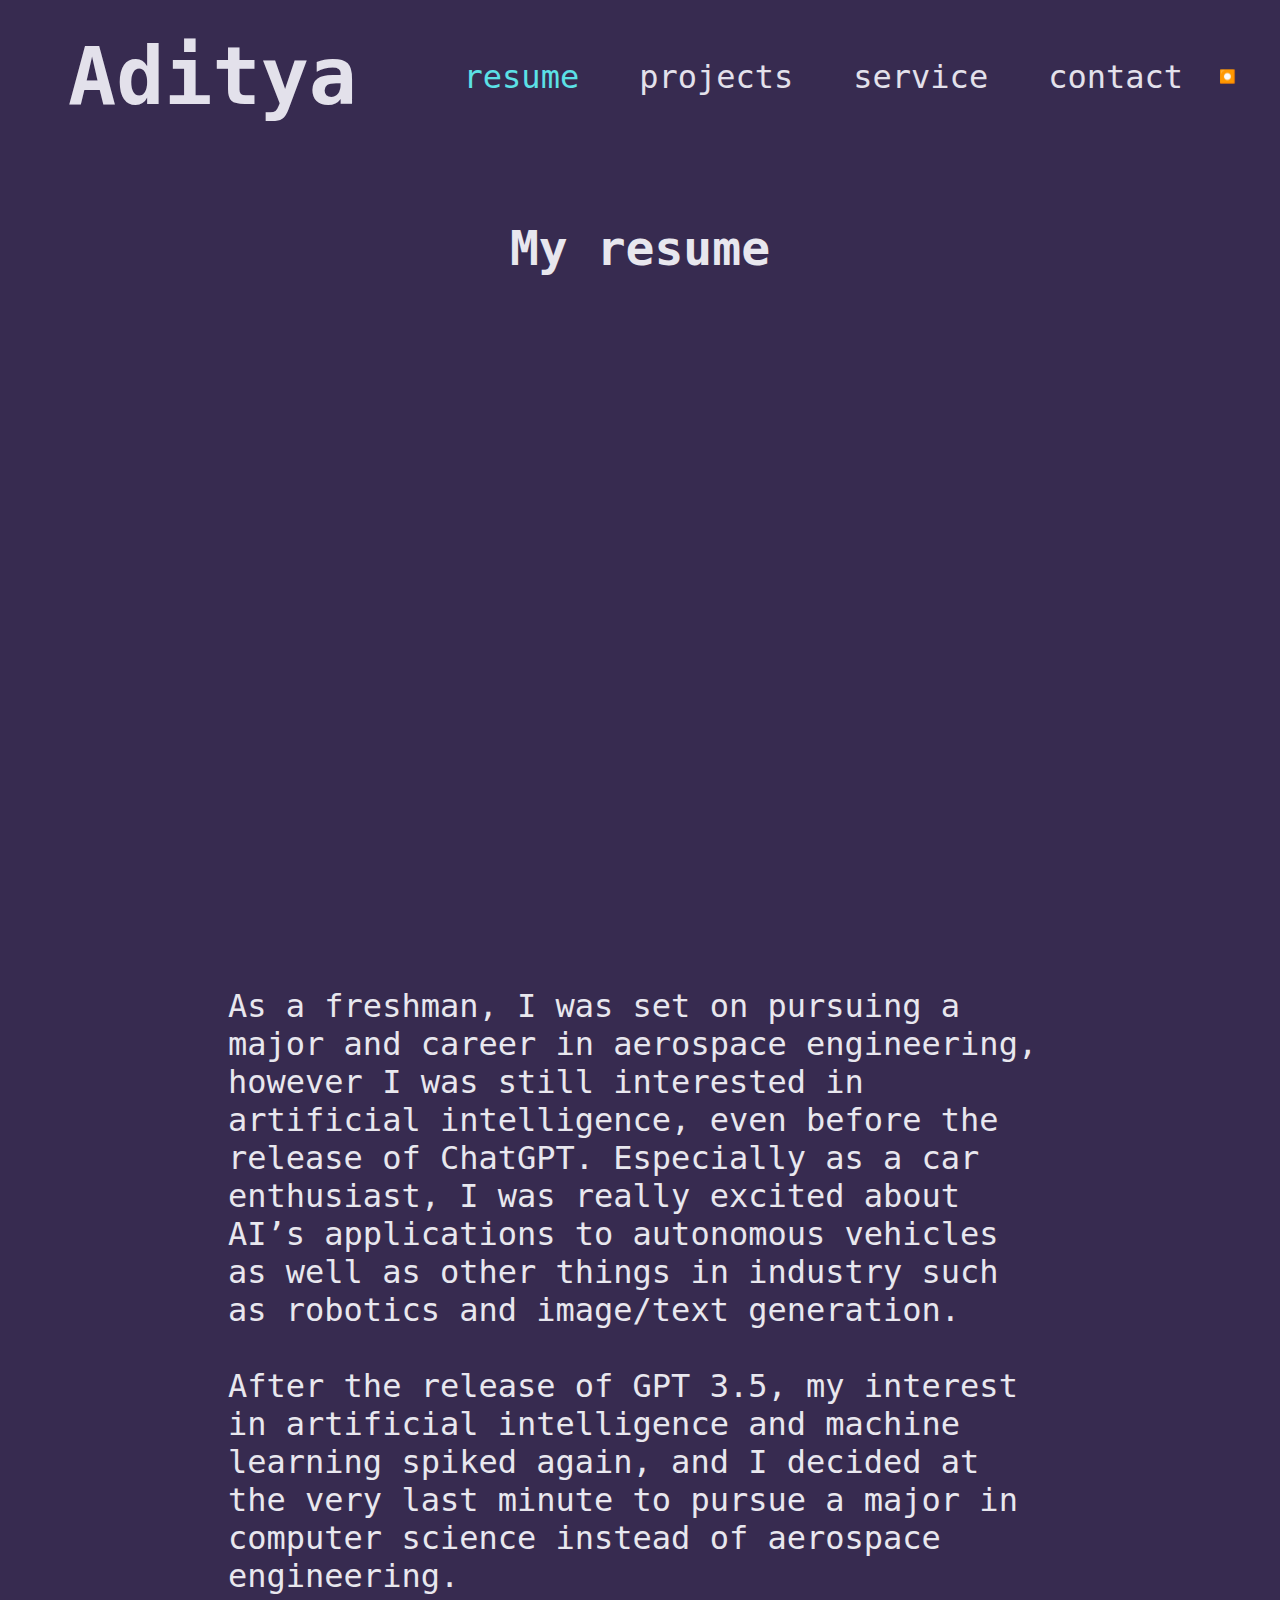
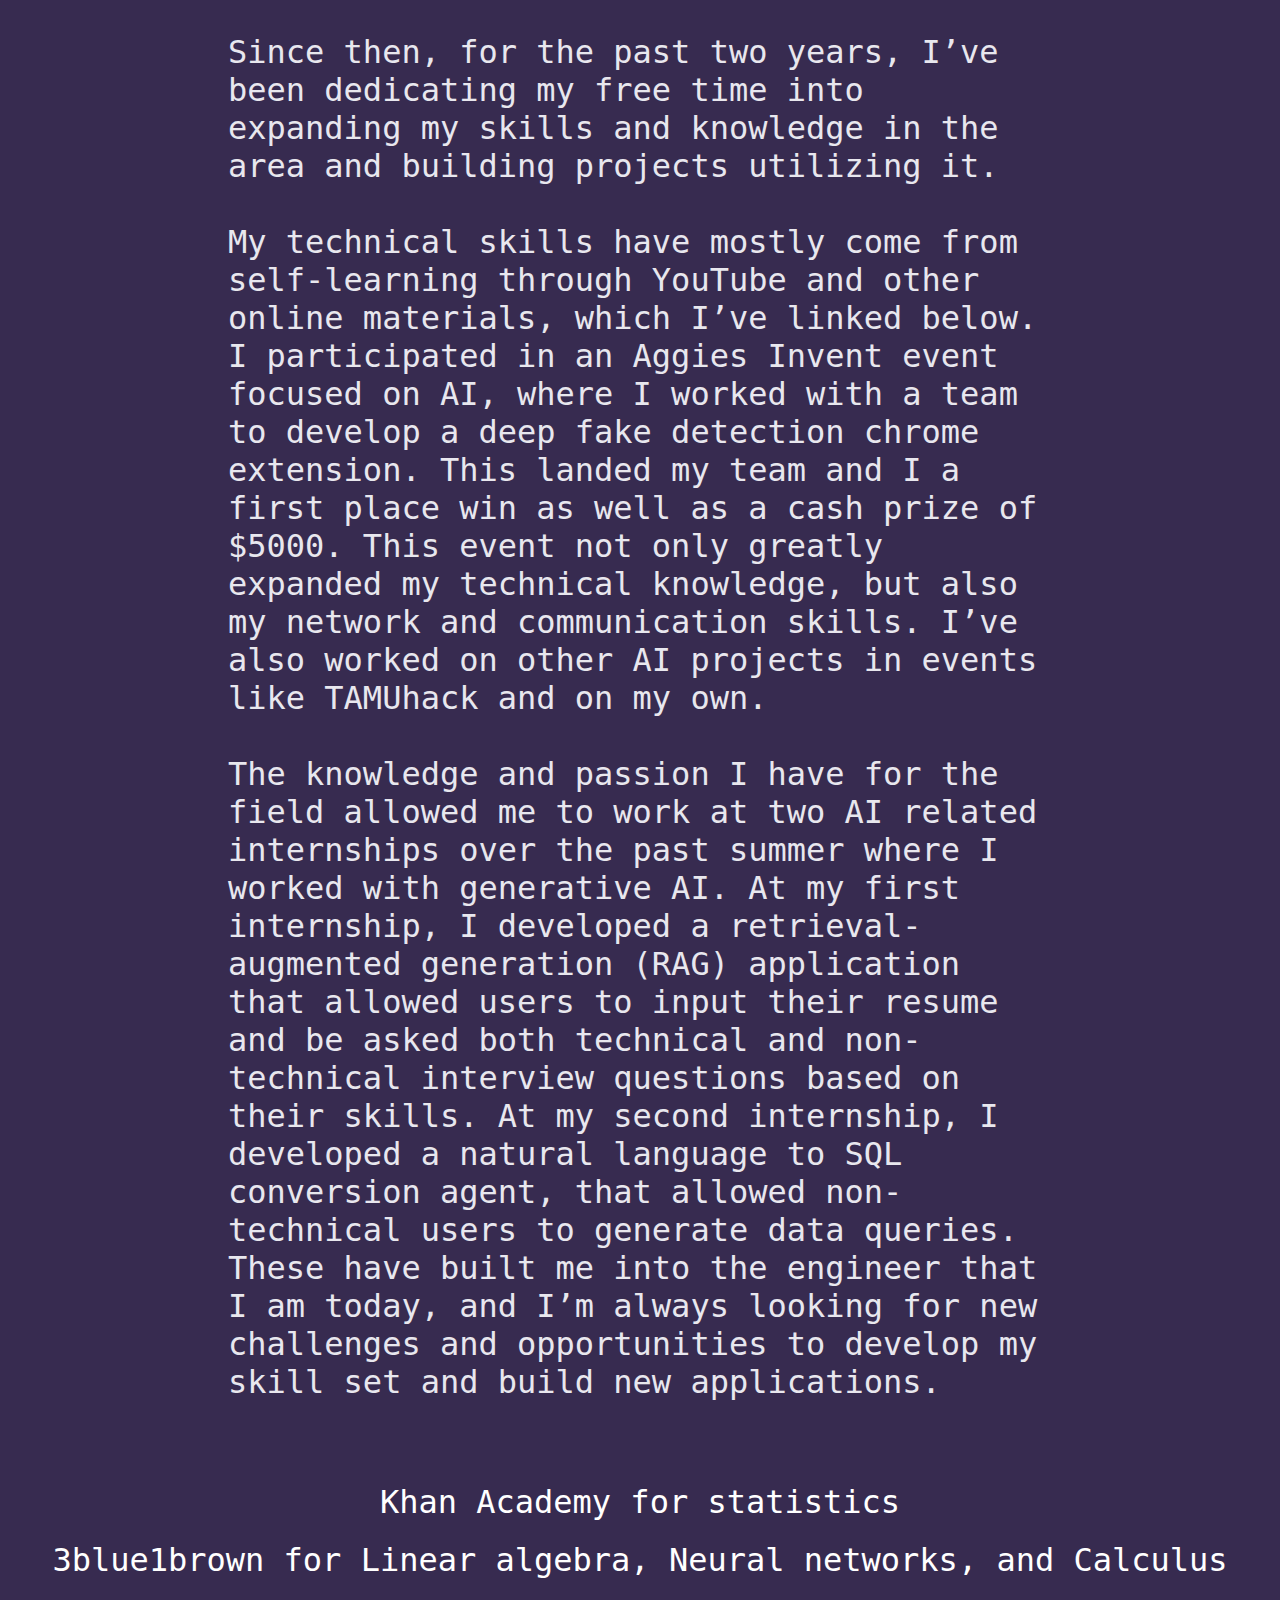
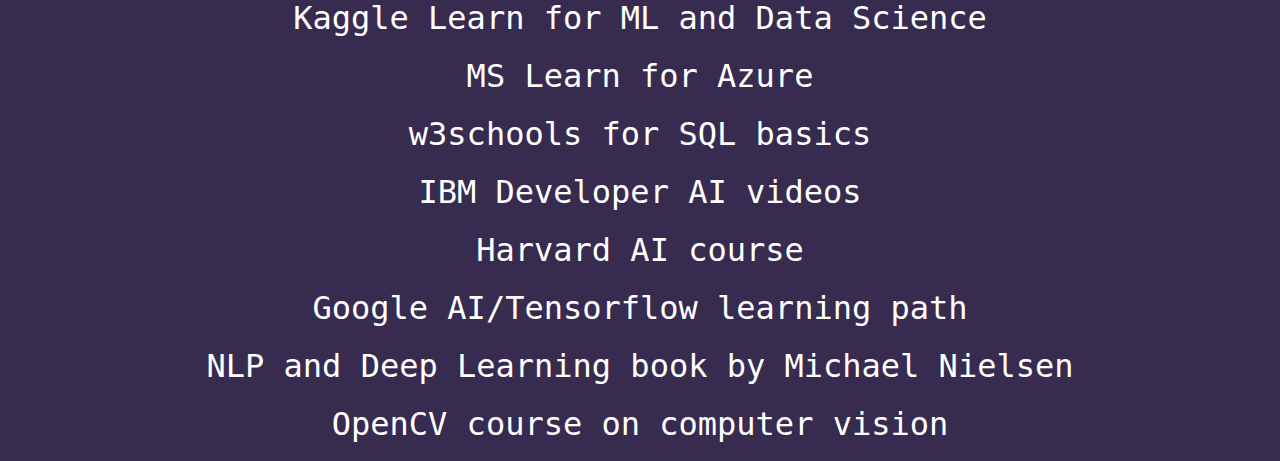
<file: project1/resume.html>
<!DOCTYPE html>
<html lang="en">

<head>
    <meta charset="UTF-8">
    <meta name="viewport" content="width=device-width, initial-scale=1.0">
    <title>Aditya</title>
    <link id="page_style" rel="stylesheet" href="assets/css/styles.css">
</head>

<body>
    <nav>
        <ul>
            <li><a href="index.html">Aditya</a></li>
            <li><a href="resume.html" class="accent-color">resume</a></li>
            <li><a href="projects.html">projects</a></li>
            <li><a href="service.html">service</a></li>
            <li><a href="contact.html">contact</a></li>
            <button id="toggle" onclick="toggle_style()">⏺️</button>
        </ul>
    </nav>
    <br>
    <br>
    <br>
    <div class="resume">
        <h1>My resume </h1><br>
        <iframe class="pdf-viewer" src="assets/pdf/adityaGollamudi1.pdf" width="100%" height="600px"></iframe>
        <p>As a freshman, I was set on pursuing a major and career in aerospace engineering, however I was still
            interested in artificial intelligence, even before the release of ChatGPT. Especially as a car enthusiast, I
            was really excited about AI’s applications to autonomous vehicles as well as other things in industry such
            as robotics and image/text generation.<br><br> After the release of GPT 3.5, my interest in artificial
            intelligence and machine learning spiked again, and I decided at the very last minute to pursue a major in
            computer science instead of aerospace engineering. <br><br>Since then, for the past two years, I’ve been
            dedicating my free time into expanding my skills and knowledge in the area and building projects utilizing
            it.<br><br> My technical skills have mostly come from self-learning through YouTube and other online
            materials, which I’ve linked below. I participated in an Aggies Invent event focused on AI, where I worked
            with a team to develop a deep fake detection chrome extension. This landed my team and I a first place win
            as well as a cash prize of $5000. This event not only greatly expanded my technical knowledge, but also my
            network and communication skills. I’ve also worked on other AI projects in events like TAMUhack and on my
            own. <br><br>The knowledge and passion I have for the field allowed me to work at two AI related internships
            over the past summer where I worked with generative AI. At my first internship, I developed a
            retrieval-augmented generation (RAG) application that allowed users to input their resume and be asked both
            technical and non-technical interview questions based on their skills. At my second internship, I developed
            a natural language to SQL conversion agent, that allowed non-technical users to generate data queries. These
            have built me into the engineer that I am today, and I’m always looking for new challenges and opportunities
            to develop my skill set and build new applications.
    </div>
    <div class="links3">
        <a href="https://www.khanacademy.org/math/statistics-probability" target="_blank">
            Khan Academy for statistics
        </a>
        <a href="https://www.youtube.com/c/3blue1brown" target="_blank">
            3blue1brown for Linear algebra, Neural networks, and Calculus
        </a>
        <a href="https://www.kaggle.com/learn" target="_blank">
            Kaggle Learn for ML and Data Science
        </a>
        <a href="https://learn.microsoft.com/en-us/training/" target="_blank">
            MS Learn for Azure
        </a>
        <a href="https://www.w3schools.com/sql/default.asp" target="_blank">
            w3schools for SQL basics
        </a>
        <a href="https://developer.ibm.com/technologies/artificial-intelligence/videos/" target="_blank">
            IBM Developer AI videos
        </a>
        <a href="https://pll.harvard.edu/course/cs50s-introduction-artificial-intelligence-python
             " target="_blank">
            Harvard AI course
        </a>
        <a href="https://cloud.google.com/learn/training/machinelearning-ai" target="_blank">
            Google AI/Tensorflow learning path
        </a>
        <a href="http://neuralnetworksanddeeplearning.com/" target="_blank">
            NLP and Deep Learning book by Michael Nielsen
        </a>
        <a href="https://opencv.org/university/free-opencv-course/?utm_source=google&utm_medium=cpc&utm_campaign=USA_opencv_OBC&utm_term=opencv&gad_source=1&gclid=CjwKCAjwooq3BhB3EiwAYqYoEllEmkHNBb3G4HUN9Y8wQ0Uu28rUIuU0cKRoYRTKCE52HH7k8Ik86hoCDPwQAvD_BwE
             " target="_blank">
            OpenCV course on computer vision
        </a>

    </div>
    <script src="assets/js/script.js"></script>
</body>

</html>
</file>
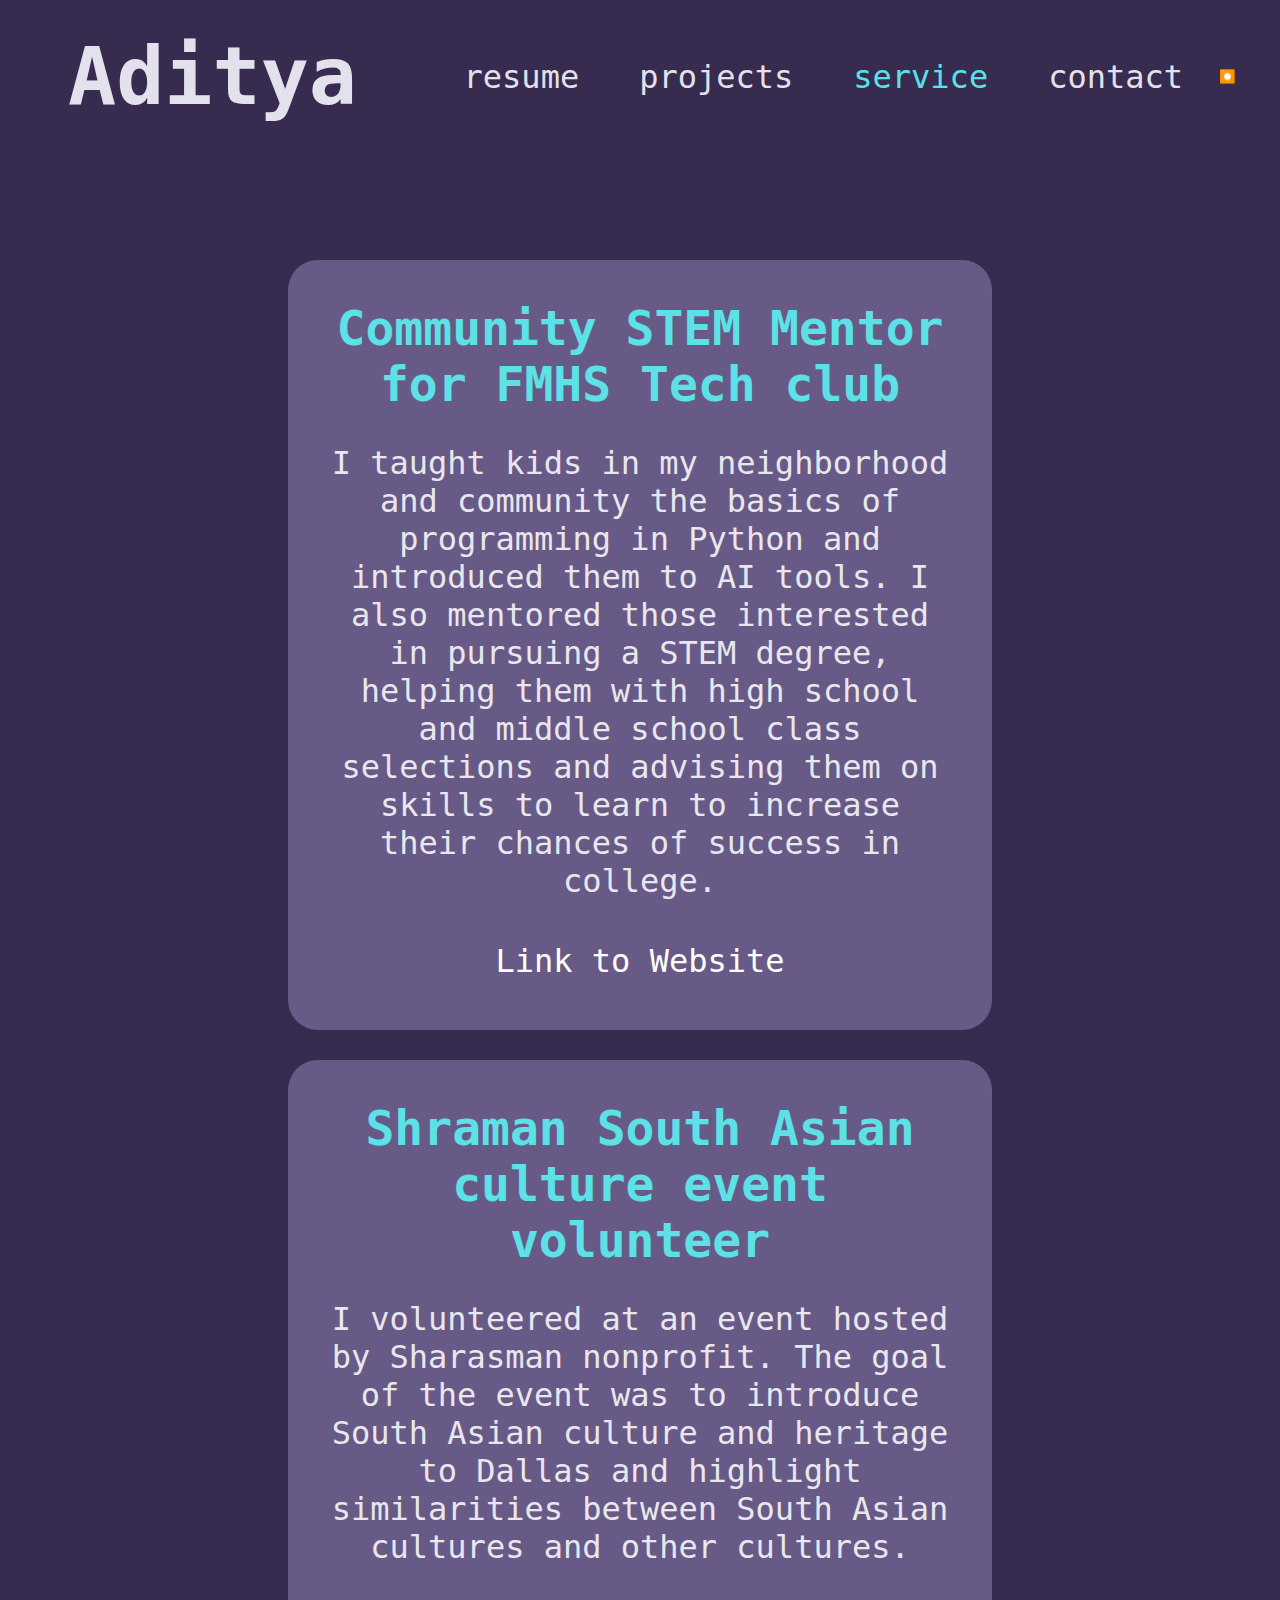
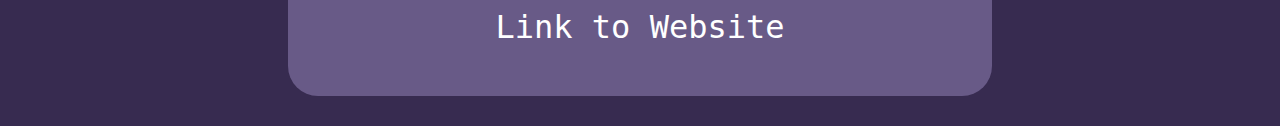
<file: project1/service.html>
<!DOCTYPE html>
<html lang="en">

<head>
    <meta charset="UTF-8">
    <meta name="viewport" content="width=device-width, initial-scale=1.0">
    <title>Aditya</title>
    <link id="page_style" rel="stylesheet" href="assets/css/styles.css">
</head>

<body>
    <div>
        <nav>
            <ul>
                <li><a href="index.html">Aditya</a></li>
                <li><a href="resume.html">resume</a></li>
                <li><a href="projects.html">projects</a></li>
                <li><a href="service.html" class="accent-color">service</a></li>
                <li><a href="contact.html">contact</a></li>
                <button id="toggle" onclick="toggle_style()">⏺️</button>
            </ul>
        </nav>
    </div>
    <div class="section-padding">
        <div>
            <br>
            <br>
            <br>
            <div class="service-grid">

                <div class="service">
                    <h1>Community STEM Mentor for FMHS Tech club</h1>
                    <p>I taught kids in my neighborhood and community the basics of programming in Python and introduced
                        them to AI tools. I also mentored those interested in pursuing a STEM degree, helping them with
                        high school and middle school class selections and advising them on skills to learn to increase
                        their chances of success in college.</p>
                    <div class="links3">
                        <a href="https://www.fmhsrobotics.com/" target="_blank">
                            Link to Website
                        </a>
                    </div>
                </div>
                <div class="service">
                    <h1>Shraman South Asian culture event volunteer</h1>
                    <p> I volunteered at an event hosted by Sharasman nonprofit. The goal of the event was to introduce
                        South Asian culture and heritage to Dallas and highlight similarities between South Asian
                        cultures and other cultures.</p>
                    <div class="links3">
                        <a href="http://www.shraman.org/" target="_blank">
                            Link to Website
                        </a>
                    </div>
                </div>
            </div>
        </div>
    </div>
    <script src="assets/js/script.js"></script>
</body>

</html>
</file>
<file: project1/assets/css/styles.css>
body {
    background-color: #372b50;
    color: #e8e7ee;
    font-family: "DejaVu Sans Mono", monospace;
    margin: 15;
}

h1 {
    margin: 0;
    font-size: 3em;
}

h2 {
    margin: 0;
    font-size: 2.5em;
}

p {
    font-size: 2em;
}

p1 {
    font-size: 1.5em;
}

p2 {
    font-size: 1em;
}

.section-padding {
    padding-top: 50px;
    padding-left: 250px;
    padding-right: 250px;
}



.accent-color {

    color: #5ce1e6;
}


nav {
    padding: 30px 20;
    margin-top: 30px;
    margin-left: 30px;
    margin-right: 30px;

}

nav ul {
    list-style-type: none;
    margin: 0;
    padding: 0;
    display: flex;
    justify-content: center;
    align-items: center;
}

nav ul li:first-child {
    margin-right: auto;
    font-weight: bold;

}

nav ul a {
    font-size: 2em;
    color: #e3e1eb;
    text-decoration: none;
    padding: 10px 20px;
    margin: 0 10px;

}

nav ul li:first-child a {
    font-size: 5em;
}

nav ul a:hover {
    color: #5ce1e6;
}



.contact-form {
    max-width: 600px;
    margin: 50px auto;
    padding: 20px;
    border-radius: 10px;
    font-family: "DejaVu Sans Mono", monospace;

}

.contact-form h1 {
    text-align: center;
    margin-bottom: 20px;


}

.contact-form label {
    display: block;
    margin-bottom: 5px;
    font-weight: bold;
    font-size: 1.8em;
}

.contact-form input,
textarea {
    font-family: "DejaVu Sans Mono", monospace;
    width: 100%;
    padding: 10px;
    margin-bottom: 15px;
    border: none;
    border-radius: 5px;
    color: #e3e1eb;
    background-color: #685a87;
    font-size: 1.2em;
}

.contact-form input::placeholder,
textarea::placeholder {
    font-family: "DejaVu Sans Mono", monospace;
    color: #ccc;
    /* Change this to your desired placeholder text color */
    /* Optional: make the placeholder text italic */
    font-size: 1.2em;
    /* Corrected from 1.em to 1em */
}

.contact-form button {
    display: block;
    width: 20%;
    padding: 8px;
    background-color: #5ce1e6;
    border: none;
    border-radius: 5px;
    font-size: 16px;
    cursor: pointer;
}

.contact-form button:hover {
    background-color: #4ac0c4;
}

.container {
    display: flex;

}

.project {
    background-color: #685a87;
    padding: 30px;
    border-radius: 3%;

}

.service_grid {
    display: grid;
    grid-template-columns: repeat(2, 1fr);
    gap: 20px;
    padding: 20px;
}

.service {
    background-color: #685a87;
    padding: 40px;
    border-radius: 30px;
    text-align: center;
    margin: 30px;
}

.service h1 {
    color: #5ce1e6;
}

.resume {
    display: flex;
    flex-direction: column;
    align-items: center;
    padding: 20px;
    margin: 20px;
    padding-right: 200px;
    padding-left: 200px;

}

.icon {
    width: 30px;
    height: 30px;
    position: relative;
    top: 8px;

}


.pdf-viewer {
    border: none;
    padding: 30px;
    display: flex;
}


.box {
    flex: 1;
    height: 50%;
}

#box1 {
    align-items: right;
    padding: 20px;
    margin: 20px;
    padding-top: 100px;
    padding-left: 200px;


}

#box2 {
    padding: 20px;
    margin-top: 60px;
    margin-left: 60px;

}

#box2 img {
    max-width: 100%;
    width: 300px;
    height: auto;
    margin-top: 40px;
    margin-left: 20px;
    margin-bottom: 20px;
    padding-top: 0px;
    background-color: #685a87;
    border-radius: 10%;
    padding: 20px;
}

#box3 {
    padding: 20px;
    margin: 20px;
    display: flex;
    justify-content: center;



}

#box3 img {
    max-width: 100%;
    width: 600px;
    height: 400px;
    margin-top: 0px;
    border-radius: 10%;

}


.sidebar {
    padding: 30px;
    position: fixed;
    height: 100%;
    overflow-y: auto;
}


.sidebar ul {
    list-style-type: none;
    padding: 0;
}

.sidebar ul li {
    margin-bottom: 10px;
}

.sidebar ul a {
    font-size: 1.5em;
    color: white;
    text-decoration: none;
    display: block;
    padding: 25px;
    background-color: #685a87;
    border-radius: 5px;
    transition: background-color 0.3s;
}

.sidebar ul a:hover {
    background-color: #5ce1e6;
}

.links {
    display: flex;
    justify-content: center;
    margin-top: 20px;

}

.links a {
    color: white;
    text-decoration: none;
    padding: 10px 20px;
    margin: 0 10px;
}

.links a:hover {
    color: #5ce1e6;
}

.link2 {
    display: flex;
    justify-content: left;

}

.link2 a {
    color: white;
    text-decoration: none;
    padding: 0px 10px;
    margin: 10px, 0px;
}

.link2 a:hover {
    color: #5ce1e6;
}

.links3 {

    display: flex;
    flex-direction: column;
    justify-content: center;
    align-items: center;
    margin-top: 20px;

}

.links3 a {
    color: white;
    text-decoration: none;
    padding: 10px 20px;
    margin: 0 10px;
    font-size: 2em;
}

.links3 a:hover {
    color: #5ce1e6;
}

#toggle {
    background-color: #372b50; 
    color: black;
    border: 0; 
}
</file>
